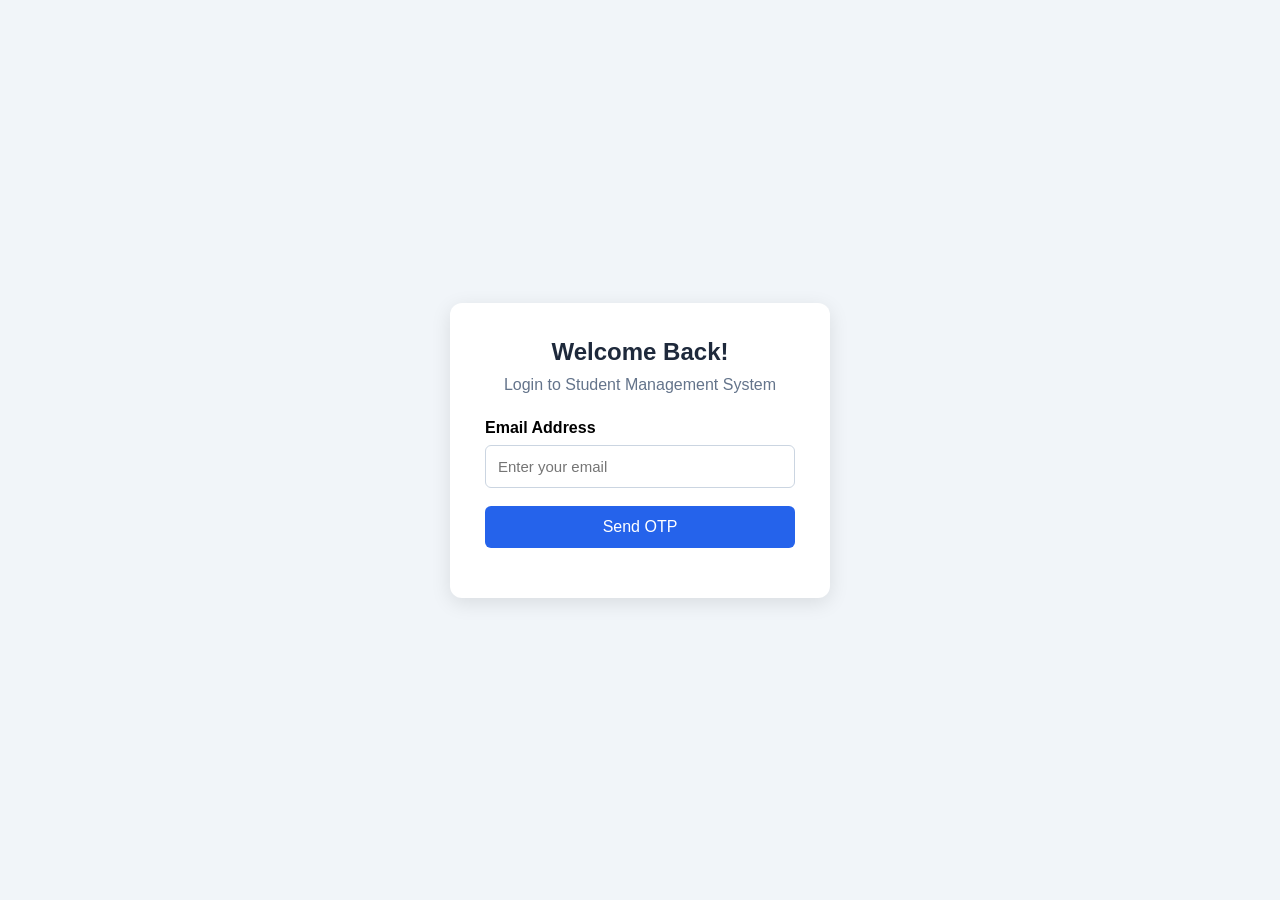
<file: index.html>
<!DOCTYPE html>
<html lang="en">

<head>
    <meta charset="UTF-8">
    <meta name="viewport" content="width=device-width, initial-scale=1.0">
    <title>Student Management - Login</title>
    <link rel="icon" href="https://img.icons8.com/?size=100&id=wue74HqaylSJ&format=png&color=000000">

    <style>
        * {
            margin: 0;
            padding: 0;
            box-sizing: border-box;
        }

        body {
            font-family: Arial, sans-serif;
            background: #f1f5f9;
            display: flex;
            justify-content: center;
            align-items: center;
            min-height: 100vh;
        }

        .login-container {
            background: white;
            width: 380px;
            padding: 35px;
            border-radius: 12px;
            box-shadow: 0 5px 20px rgba(0, 0, 0, 0.1);
        }

        h2 {
            text-align: center;
            margin-bottom: 10px;
            color: #1e293b;
        }

        p {
            text-align: center;
            color: #64748b;
            margin-bottom: 25px;
        }

        label {
            display: block;
            margin-bottom: 8px;
            font-weight: bold;
        }

        input {
            width: 100%;
            padding: 12px;
            margin-bottom: 18px;
            border: 1px solid #cbd5e1;
            border-radius: 6px;
            font-size: 15px;
        }

        button {
            width: 100%;
            padding: 12px;
            background: #2563eb;
            color: white;
            border: none;
            border-radius: 6px;
            cursor: pointer;
            font-size: 16px;
        }

        button:hover {
            background: #1d4ed8;
        }

        .hidden {
            display: none;
        }

        #message {
            margin-top: 15px;
            font-size: 14px;
            text-align: center;
        }
    </style>
</head>

<body>

    <div class="login-container">

        <!-- Email Login Screen -->
        <div id="email-section">

            <h2>Welcome Back!</h2>
            <p>Login to Student Management System</p>

            <form id="email-form">

                <label>Email Address</label>

                <input type="email" id="email" placeholder="Enter your email" required>

                <button type="submit">Send OTP</button>

            </form>

        </div>


        <!-- OTP Verification Screen -->
        <div id="otp-section" class="hidden">

            <h2>Verify Your Email</h2>
            <p>Enter the OTP sent to your email</p>

            <form id="otp-form">

                <label>Enter OTP</label>

                <input type="text" id="otp" placeholder="Enter 6-digit OTP" maxlength="6" inputmode="numeric"
                    pattern="[0-9]{6}" required>

                <button type="submit">Verify OTP</button>

            </form>

        </div>

        <div id="message"></div>

    </div>


    <script>

        const emailForm = document.getElementById("email-form");

        const otpForm = document.getElementById("otp-form");

        const emailSection = document.getElementById("email-section");

        const otpSection = document.getElementById("otp-section");

        const message = document.getElementById("message");


        // Send OTP request
        emailForm.addEventListener("submit", async function (event) {

            event.preventDefault();

            const email = document.getElementById("email").value;

            try {

                const response = await fetch(
                    "http://localhost:3000/api/auth/send-otp",
                    {
                        method: "POST",

                        headers: {
                            "Content-Type": "application/json"
                        },

                        body: JSON.stringify({ email: email })
                    }
                );

                // const data = await response.json();
                const result = await response.text();

                console.log("Server response:", result);

                const data = JSON.parse(result);

                if (!response.ok) {
                    throw new Error(data.message || "Unable to send OTP");
                }

                emailSection.classList.add("hidden");
                otpSection.classList.remove("hidden");

                message.textContent = "OTP sent successfully!";

            } catch (error) {

                message.textContent = error.message;

            }

        });


        // Verify OTP request
        otpForm.addEventListener("submit", async function (event) {

            event.preventDefault();

            const email = document.getElementById("email").value;

            const otp = document.getElementById("otp").value;

            try {

                const response = await fetch(
                    "http://localhost:3000/api/auth/verify-otp",
                    {
                        method: "POST",

                        headers: {
                            "Content-Type": "application/json"
                        },

                        body: JSON.stringify({
                            email: email,
                            otp: otp
                        })
                    }
                );

                const data = await response.json();

                if (!response.ok) {
                    throw new Error(data.message || "OTP verification failed");
                }

                window.location.href = "dashboard.html";
                
                // We'll redirect to the dashboard after
                // implementing backend authentication.

            } catch (error) {
                
                message.textContent = error.message;
                
            }
            
        });
        
        </script>

<!-- message.textContent = "Login successful!"; -->
</body>


</html>
</file>
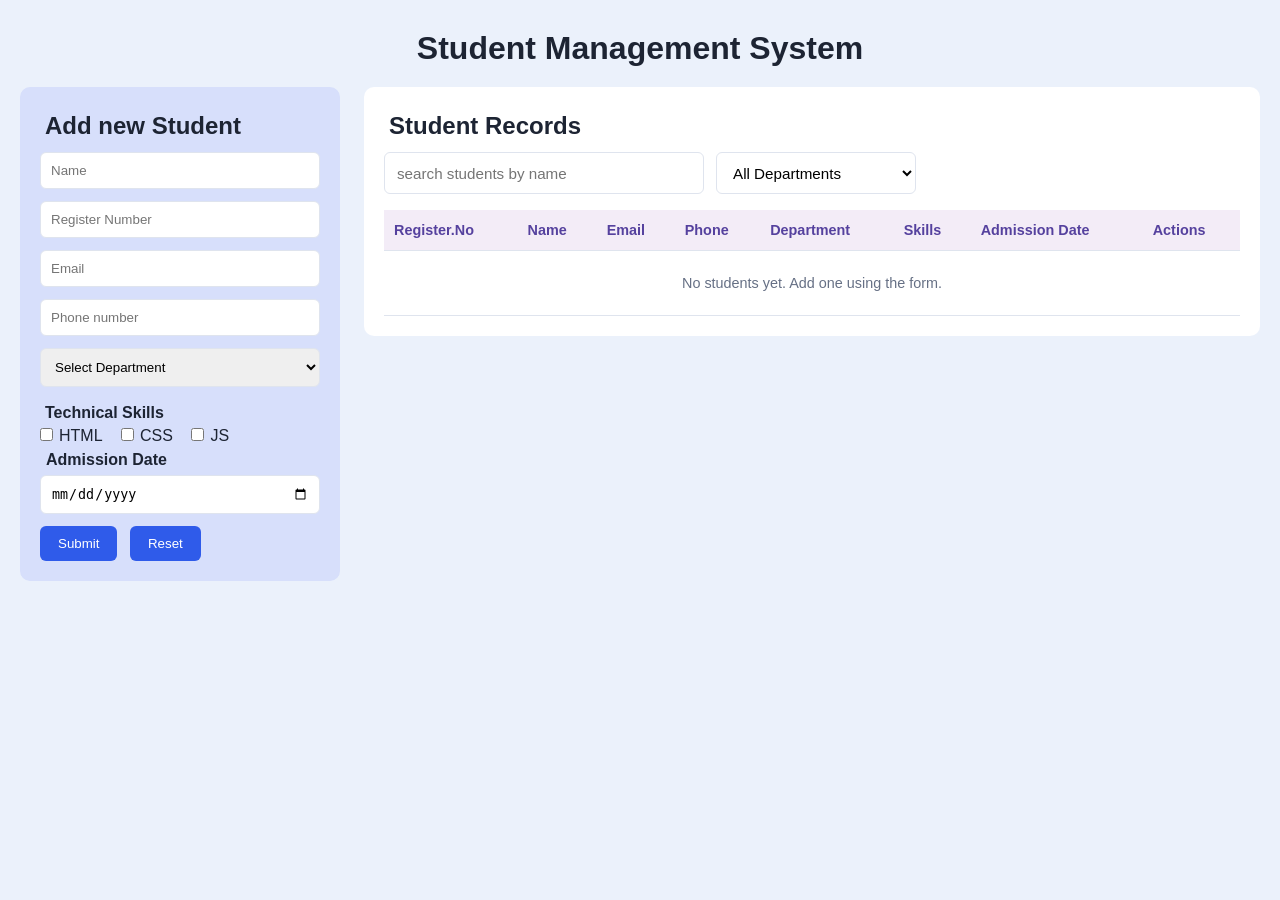
<file: dashboard.html>
<!DOCTYPE html>
<html>

<head>
    <title>Student Management System</title>
    <meta name="viewport" content="width=device-width,initial-scale=1.0">
    <meta charset="UTF-8">
    <link rel="icon" href="https://img.icons8.com/?size=100&id=wue74HqaylSJ&format=png&color=000000">
    <link rel="stylesheet" href="style.css">
</head>

<body>
    <div class="container">
        <h1>Student Management System</h1>
        <div class="layout">
            <div class="form-container">
                <h2>Add new Student</h2>
                <form id="student-form" onsubmit="sub(event)" onreset="cancelEdit()">
                    <input type="text" id="name" placeholder="Name" required>
                    <input type="text" id="register" placeholder="Register Number" required>
                    <input type="email" id="email" placeholder="Email" required>
                    <input type="tel" id="number" placeholder="Phone number" required pattern="[0-9]{10}" maxlength="10" minlength="10">
                    <!-- <h3 sty>Department</h3> -->
                    <select id="department" required>
                        <option value="" disabled selected >Select Department</option>
                          <!-- <option value="">All Departments</option> -->
                        <option value="CSE">CSE </option>
                        <option value="IT">IT</option>
                        <option value="ECE">ECE </option>
                        <option value="EEE">EEE</option>
                        <option value="AI & DS">AI & DS</option>
                        <option value="M.tech">M.tech</option>
                        <option value="Civil">Civil</option>
                        <option value="Mechanical">Mechanical</option>
                    </select>
                    <div class="skill-list">
                        <h4 style="padding: 5px;">Technical Skills</h4>
                        <label><input type="checkbox" name="skill" value="HTML">HTML</label>
                        <label><input type="checkbox" name="skill" value="CSS">CSS</label>
                        <label><input type="checkbox" name="skill" value="JS">JS</label>
                    </div>
                    <h4 style="padding: 6px;">Admission Date</h4>
                    <input type="date" id="admission-date" required>
                    <button type="submit" id="submit-btn">Submit</button>
                    <button type="reset">Reset</button>
                </form>
            </div>
            <div class="table-container">
                <h2>Student Records</h2>
                <div class="tools">
                    <input type="text" id="search" placeholder="search students by name" oninput="showStudents()">
                    <select id="filter-department" onchange="showStudents()">
                        <option value="">All Departments</option>
                        <option value="CSE">CSE </option>
                        <option value="IT">IT</option>
                        <option value="ECE">ECE </option>
                        <option value="EEE">EEE</option>
                        <option value="AI & DS">AI & DS</option>
                        <option value="M.tech">M.tech</option>
                        <option value="Civil">Civil</option>
                        <option value="Mechanical">Mechanical</option>
                    </select>
                </div> 
                <div class="table-wrap">
                    <table>
                        <thead>
                            <tr>
                                <th>Register.No</th>
                                <th>Name</th>
                                <th>Email</th>
                                <th>Phone</th>
                                <th>Department</th>
                                <th>Skills</th>
                                <th>Admission Date</th>
                                <th>Actions</th>
                            </tr>

                        </thead>
                        <tbody id="student-list">
                            
                        </tbody>
                    </table>
                </div>
            </div>
        </div>
    </div>
    <script src="script.js"></script>
</body>

</html>
</file>
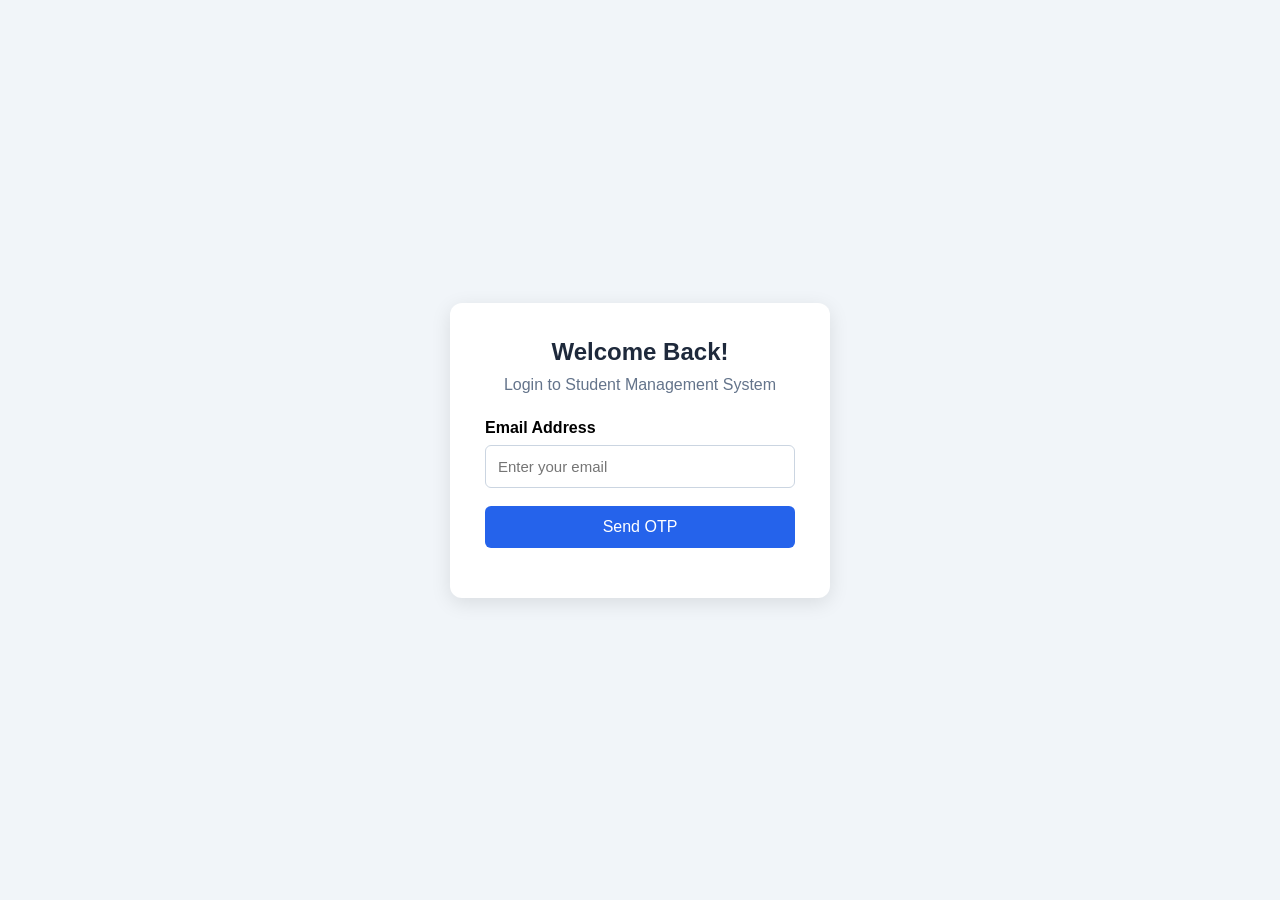
<file: login.html>
<!DOCTYPE html>
<html lang="en">

<head>
    <meta charset="UTF-8">
    <meta name="viewport" content="width=device-width, initial-scale=1.0">
    <title>Student Management - Login</title>
    <link rel="icon" href="https://img.icons8.com/?size=100&id=wue74HqaylSJ&format=png&color=000000">

    <style>
        * {
            margin: 0;
            padding: 0;
            box-sizing: border-box;
        }

        body {
            font-family: Arial, sans-serif;
            background: #f1f5f9;
            display: flex;
            justify-content: center;
            align-items: center;
            min-height: 100vh;
        }

        .login-container {
            background: white;
            width: 380px;
            padding: 35px;
            border-radius: 12px;
            box-shadow: 0 5px 20px rgba(0, 0, 0, 0.1);
        }

        h2 {
            text-align: center;
            margin-bottom: 10px;
            color: #1e293b;
        }

        p {
            text-align: center;
            color: #64748b;
            margin-bottom: 25px;
        }

        label {
            display: block;
            margin-bottom: 8px;
            font-weight: bold;
        }

        input {
            width: 100%;
            padding: 12px;
            margin-bottom: 18px;
            border: 1px solid #cbd5e1;
            border-radius: 6px;
            font-size: 15px;
        }

        button {
            width: 100%;
            padding: 12px;
            background: #2563eb;
            color: white;
            border: none;
            border-radius: 6px;
            cursor: pointer;
            font-size: 16px;
        }

        button:hover {
            background: #1d4ed8;
        }

        .hidden {
            display: none;
        }

        #message {
            margin-top: 15px;
            font-size: 14px;
            text-align: center;
        }
    </style>
</head>

<body>

    <div class="login-container">

        <!-- Email Login Screen -->
        <div id="email-section">

            <h2>Welcome Back!</h2>
            <p>Login to Student Management System</p>

            <form id="email-form">

                <label>Email Address</label>

                <input type="email" id="email" placeholder="Enter your email" required>

                <button type="submit">Send OTP</button>

            </form>

        </div>


        <!-- OTP Verification Screen -->
        <div id="otp-section" class="hidden">

            <h2>Verify Your Email</h2>
            <p>Enter the OTP sent to your email</p>

            <form id="otp-form">

                <label>Enter OTP</label>

                <input type="text" id="otp" placeholder="Enter 6-digit OTP" maxlength="6" inputmode="numeric"
                    pattern="[0-9]{6}" required>

                <button type="submit">Verify OTP</button>

            </form>

        </div>

        <div id="message"></div>

    </div>


    <script>

        const emailForm = document.getElementById("email-form");

        const otpForm = document.getElementById("otp-form");

        const emailSection = document.getElementById("email-section");

        const otpSection = document.getElementById("otp-section");

        const message = document.getElementById("message");


        // Send OTP request
        emailForm.addEventListener("submit", async function (event) {

            event.preventDefault();

            const email = document.getElementById("email").value;

            try {

                const response = await fetch(
                    "http://localhost:3000/api/auth/send-otp",
                    {
                        method: "POST",

                        headers: {
                            "Content-Type": "application/json"
                        },

                        body: JSON.stringify({ email: email })
                    }
                );

                // const data = await response.json();
                const result = await response.text();

                console.log("Server response:", result);

                const data = JSON.parse(result);

                if (!response.ok) {
                    throw new Error(data.message || "Unable to send OTP");
                }

                emailSection.classList.add("hidden");
                otpSection.classList.remove("hidden");

                message.textContent = "OTP sent successfully!";

            } catch (error) {

                message.textContent = error.message;

            }

        });


        // Verify OTP request
        otpForm.addEventListener("submit", async function (event) {

            event.preventDefault();

            const email = document.getElementById("email").value;

            const otp = document.getElementById("otp").value;

            try {

                const response = await fetch(
                    "http://localhost:3000/api/auth/verify-otp",
                    {
                        method: "POST",

                        headers: {
                            "Content-Type": "application/json"
                        },

                        body: JSON.stringify({
                            email: email,
                            otp: otp
                        })
                    }
                );

                const data = await response.json();

                if (!response.ok) {
                    throw new Error(data.message || "OTP verification failed");
                }

                window.location.href = "index.html";
                
                // We'll redirect to the dashboard after
                // implementing backend authentication.

            } catch (error) {
                
                message.textContent = error.message;
                
            }
            
        });
        
        </script>

<!-- message.textContent = "Login successful!"; -->
</body>

</html>
</file>
<file: style.css>
* {
    margin: 0;
    padding: 0;
    box-sizing: border-box;
}

body {
    font-family: Arial, sans-serif;
    background: #ebf1fb;
    color: #1d2433;
}

.container {
    padding: 20px;
}

h1 {
    text-align: center;
    margin: 10px 0 20px;                
}

h2 {
    margin: 5px 5px 12px;              
}

.layout {
    display: flex;
    gap: 24px;
    align-items: flex-start;
}

.form-container {
    flex: 0 0 320px;
    background: #d7dffb;
    padding: 20px;
    border-radius: 10px;
}

.table-container {
    flex: 1;
    min-width: 0;
    background: #fff;
    padding: 20px;
    border-radius: 10px;
}

#admission-date {
    display: block;
}

/* ----- Form ----- */
.form-container input,
.form-container select {
    width: 100%;
    padding: 10px;
    margin-bottom: 12px;
    border: 1px solid #dfe4ee;
    border-radius: 6px;
}

.skill-list input {
    display: inline;
    width: auto;
    margin: 0 6px 0 0;
}

.skill-list label {
    margin-right: 14px;
}

button {
    padding: 10px 18px;
    margin-right: 8px;
    border: none;
    border-radius: 6px;
    background: #2f5bea;
    color: #fff;
    cursor: pointer;
}

/* ----- Search + department filter ----- */
.tools {
    display: flex;
    gap: 12px;
    align-items: center;                 /* CHANGED: keeps both boxes level */
    margin: 12px 0 16px;
}

.tools input,
.tools select {
    height: 42px;                        /* CHANGED: same height for both */
    padding: 0 12px;
    font-size: 0.95rem;
    border: 1px solid #dfe4ee;
    border-radius: 6px;
    background: #fff;
}

.tools input {
    flex: 1;                             /* CHANGED: was flex: 2 and width: 200px */
    max-width: 320px;                    /* CHANGED: the search bar stops at 320px */
}

.tools select {
    flex: 0 0 200px;                     /* CHANGED: dropdown stays a fixed 200px */
    cursor: pointer;
}

.tools input:focus,
.tools select:focus {                    /* ADDED: blue outline when clicked */
    outline: 2px solid #2f5bea;
    outline-offset: 1px;
}

/* ----- Table ----- */
.table-wrap {
    overflow-x: auto;
}

table {
    width: 100%;
    border-collapse: collapse;
    min-width: 800px;                    /* CHANGED: 8 columns now, so 800 is enough */
}

th,
td {
    padding: 12px 10px;
    text-align: left;
    border-bottom: 1px solid #dfe4ee;
    font-size: 0.9rem;
}

th {
    background: #f3ecf7;
    color: #55419e;
}

tbody tr:hover {
    background: #e7edf9;
}

td[colspan] {                            /* ADDED: styles the "No students yet" message */
    text-align: center;
    color: #667085;
    padding: 24px;
}

td:last-child {                          /* ADDED: Edit and Delete stay side by side */
    white-space: nowrap;
}

.edit-btn,
.delete-btn {
    padding: 6px 12px;
    font-size: 0.8rem;
}

.delete-btn {
    background: #d64545;
}


@media (max-width: 900px) {
    .container {
        padding: 12px;
    }

    .layout {
        gap: 16px;
    }

    .form-container {
        flex: 0 0 260px;               
    }
}

/* Phone */
@media (max-width: 600px) {
    .layout {
        flex-direction: column;      
    }

    .form-container {
        flex: none;
        width: 100%;
    }

    .tools {
        flex-direction: column;        
        align-items: stretch;
    }

    .tools input,
    .tools select {
        flex: none;
        max-width: 100%;
    }

    h1 {
        font-size: 1.3rem;
    }
}
</file>
